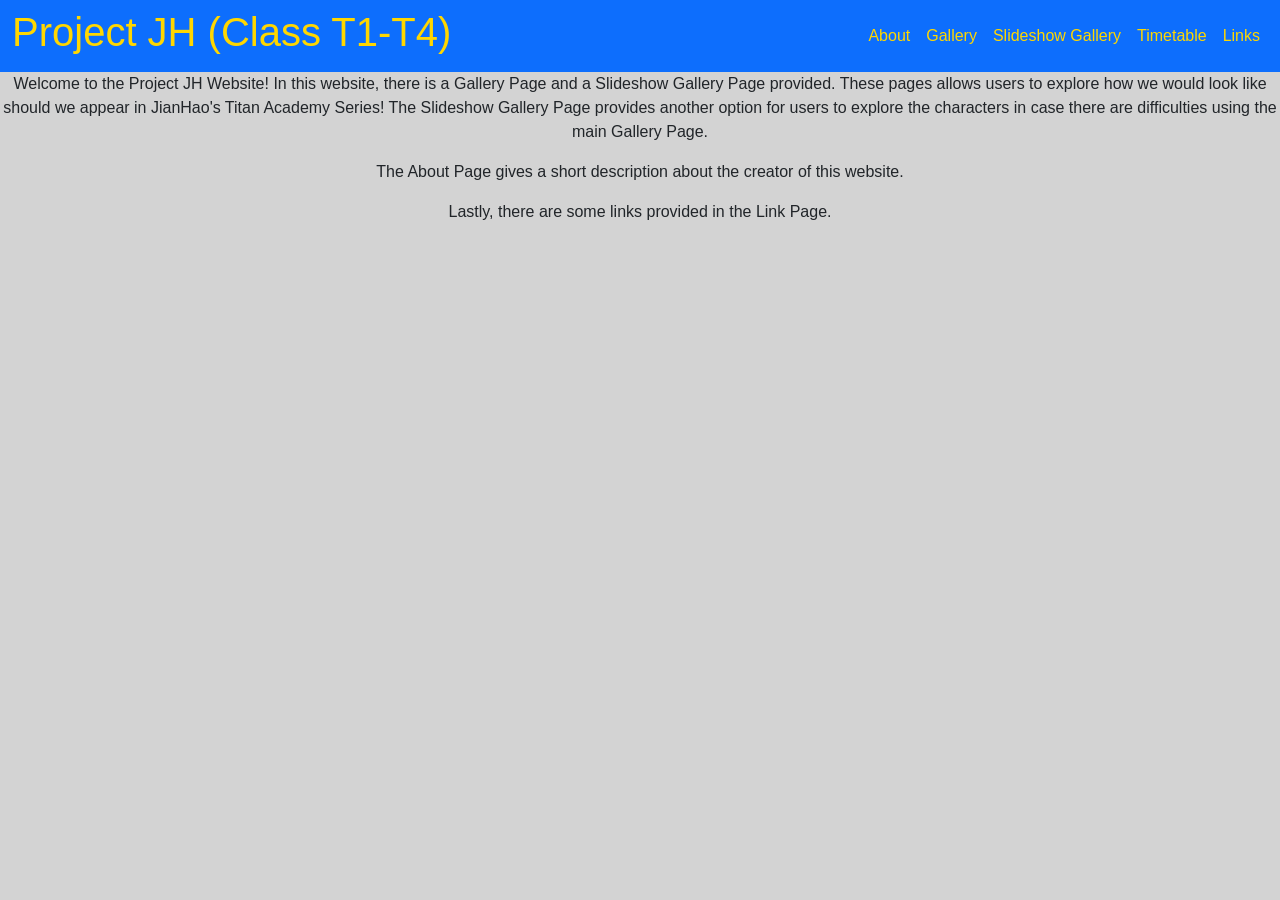
<file: index.html>
<!doctype html>
<html lang="en">
	<meta charset="UTF-8">
    <meta name="viewport" 
          content="width=device-width, initial-scale=1.0">
<head>
<meta charset="utf-8">
<title>HomePage - Project JH</title>
<script src="
         https://cdn.jsdelivr.net/npm/bootstrap@5.3.6/dist/js/bootstrap.bundle.min.js
         "></script>
        <link href="
         https://cdn.jsdelivr.net/npm/bootstrap@5.3.6/dist/css/bootstrap.min.css
         " rel="stylesheet">

        <!--CSS-->
        <link rel="stylesheet" type="text/css" href="https://KaydenTan08.github.io/Project-JH/external.css">

        <!--Java-->
		<script></script>
</head>

<style type="text/css">



#gold-text {
       color: #FFD700 !important;
	}
.gold-text {
       color: #FFD700 !important;
	}


body {
	background-color:lightgray;
	font-family: Arial, Helvetica, sans-serif;
}
li
{text-align: center;
font-family: Arial, Helvetica, sans-serif;}

p {text-align:center;}

</style>


</head>
<body>
	<nav class="navbar navbar-expand-lg navbar-light bg-primary">
        <div class="container-fluid">

          <h1><a class="nav-link" id="gold-text" href="https://KaydenTan08.github.io/Project-JH/index.html">Project JH (Class T1-T4)</a></h1>

          <button class="navbar-toggler" type="button" data-bs-toggle="collapse" data-bs-target="#navbarNav"
            aria-controls="navbarNav" aria-expanded="false" aria-label="Toggle navigation">
            <span class="navbar-toggler-icon"></span>
          </button>

          <!-- Navbar links -->
          <div class="collapse navbar-collapse" id="navbarNav">
            <ul class="navbar-nav ms-auto">
              <li class="nav-item">
                <a class="nav-link" id="gold-text" href="https://KaydenTan08.github.io/Project-JH/AboutPage.html">About</a>
              </li>
              <li class="nav-item">
                <a class="nav-link" id="gold-text" href="https://KaydenTan08.github.io/Project-JH/photoGallery.html">Gallery</a>
              </li>
			  <li class="nav-item">
				  <a class="nav-link" id="gold-text" href="https://KaydenTan08.github.io/Project-JH/slideshow.html">Slideshow Gallery</a>
			  </li>
			  <li class="nav-item">
				  <a class="nav-link" id="gold-text" href="https://KaydenTan08.github.io/Project-JH/timetable.html">Timetable</a>
			  </li>
			  <li class="nav-item">
                <a class="nav-link" id="gold-text" href="https://KaydenTan08.github.io/Project-JH/links.html">Links</a>
              </li>
            </ul>
          </div>
        </div>
      </nav>
  <p>Welcome to the Project JH Website! In this website, there is a Gallery Page and a Slideshow Gallery Page provided. These pages allows users to explore how we would look like should we appear in JianHao's Titan Academy Series!
  The Slideshow Gallery Page provides another option for users to explore the characters in case there are difficulties using the main Gallery Page.</p>
  <p>The About Page gives a short description about the creator of this website.</p>
  <p>Lastly, there are some links provided in the Link Page.</p>
</body>
</file>
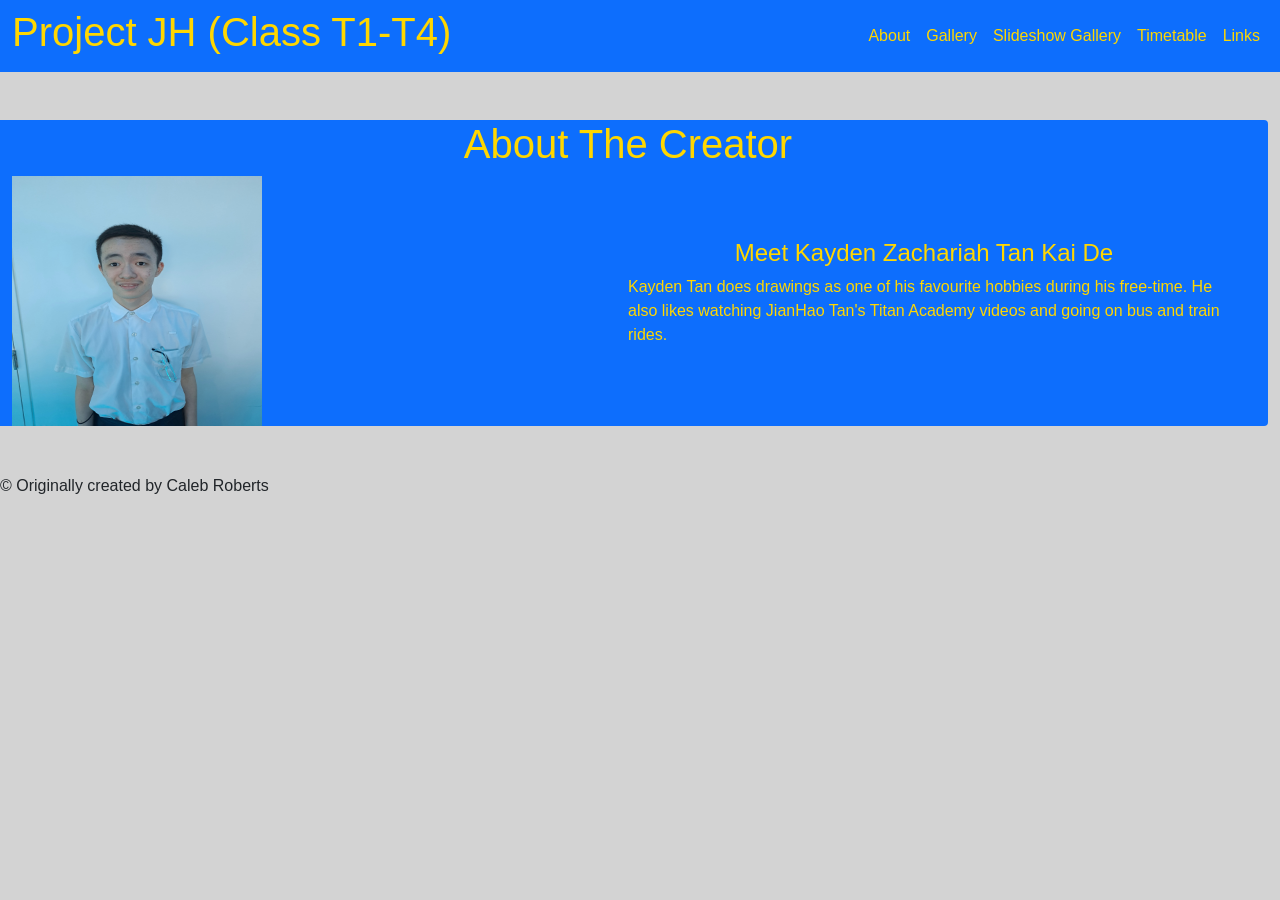
<file: AboutPage.html>
<!doctype html>
<html lang="en">
	<meta charset="UTF-8">
    <meta name="viewport" 
          content="width=device-width, initial-scale=1.0">
<head>
<meta charset="utf-8">
<title>About Page</title>
<script src="
         https://cdn.jsdelivr.net/npm/bootstrap@5.3.6/dist/js/bootstrap.bundle.min.js
         "></script>
        <link href="
         https://cdn.jsdelivr.net/npm/bootstrap@5.3.6/dist/css/bootstrap.min.css
         " rel="stylesheet">

        <!--CSS-->
        <link rel="stylesheet" type="text/css" href="https://KaydenTan08.github.io/Project-JH/external.css">

        <!--Java-->
		<script></script>
</head>
<style>
	#gold-text {
       color: #FFD700 !important;
	}
	.gold-text {
       color: #FFD700 !important;
	}
</style>
<body>
	<nav class="navbar navbar-expand-lg navbar-light bg-primary">
        <div class="container-fluid">

          <h1><a class="nav-link" id="gold-text" href="https://KaydenTan08.github.io/Project-JH/index.html">Project JH (Class T1-T4)</a></h1>

          <button class="navbar-toggler" type="button" data-bs-toggle="collapse" data-bs-target="#navbarNav"
            aria-controls="navbarNav" aria-expanded="false" aria-label="Toggle navigation">
            <span class="navbar-toggler-icon"></span>
          </button>

          <!-- Navbar links -->
          <div class="collapse navbar-collapse" id="navbarNav">
            <ul class="navbar-nav ms-auto">
              <li class="nav-item">
                <a class="nav-link" id="gold-text" href="https://KaydenTan08.github.io/Project-JH/AboutPage.html">About</a>
              </li>
              <li class="nav-item">
                <a class="nav-link" id="gold-text" href="https://KaydenTan08.github.io/Project-JH/photoGallery.html">Gallery</a>
              </li>
			  <li class="nav-item">
				  <a class="nav-link" id="gold-text" href="https://KaydenTan08.github.io/Project-JH/slideshow.html">Slideshow Gallery</a>
			  </li>
			  <li class="nav-item">
				  <a class="nav-link" id="gold-text" href="https://KaydenTan08.github.io/Project-JH/timetable.html">Timetable</a>
			  </li>
			  <li class="nav-item">
                <a class="nav-link" id="gold-text" href="https://KaydenTan08.github.io/Project-JH/links.html">Links</a>
              </li>
            </ul>
          </div>
        </div>
      </nav>  
<div class="row align-items-center flex-column" style="width:100%;">
        <div class="rounded-1 mt-5 mb-5 align-items-center row bg-primary">
          <h1 id="title" class="gold-text">About The Creator</h1>
          <div class="row align-items-center">
            <div class="col-md-6"><img width="250px" height="250px" src="20250114_135950(1) (1).jpg" class="profile"></div>
            <div class="col-md-6"><h4 id="center" class="gold-text">Meet Kayden Zachariah Tan Kai De</h4><p class="gold-text">Kayden Tan does drawings as one of his favourite hobbies during his free-time.
                He also likes watching JianHao Tan's Titan Academy videos and going on bus and train rides.
            </p></div>
          </div>


        </div>
      </div>
<p>&copy; Originally created by Caleb Roberts</p>
</body>
</html>
</file>
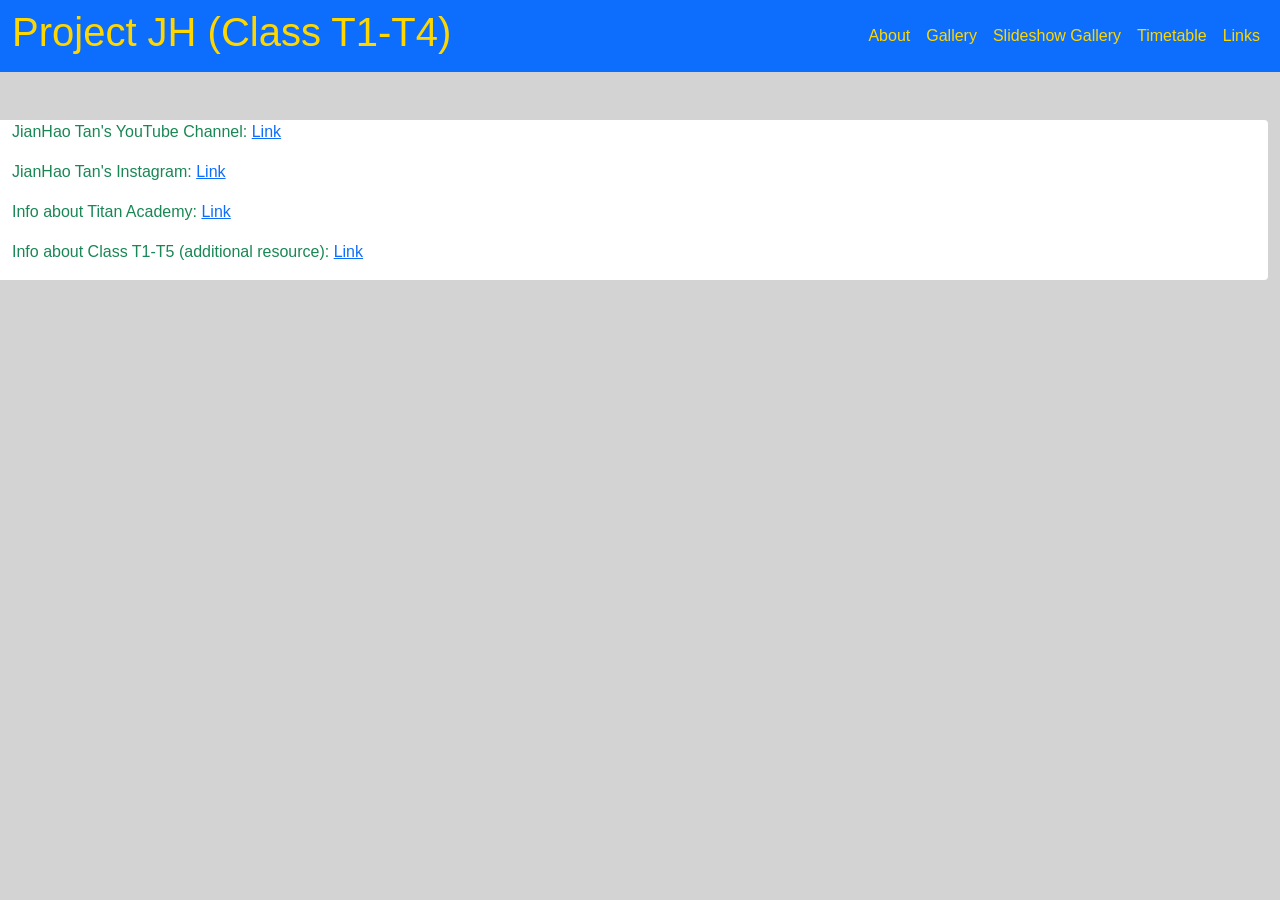
<file: links.html>
<!doctype html>
<html lang="en">
	<meta charset="UTF-8">
    <meta name="viewport" 
          content="width=device-width, initial-scale=1.0">
<head>
<meta charset="utf-8">
<title>Links</title>
<script src="
         https://cdn.jsdelivr.net/npm/bootstrap@5.3.6/dist/js/bootstrap.bundle.min.js
         "></script>
        <link href="
         https://cdn.jsdelivr.net/npm/bootstrap@5.3.6/dist/css/bootstrap.min.css
         " rel="stylesheet">

        <!--CSS-->
        <link rel="stylesheet" type="text/css" href="https://KaydenTan08.github.io/Project-JH/external.css">

        <!--Java-->
		<script></script>
</head>
<style>
#gold-text {
       color: #FFD700 !important;
	}
.gold-text {
       color: #FFD700 !important;
	}

</style>
<body>
	<nav class="navbar navbar-expand-lg navbar-light bg-primary">
        <div class="container-fluid">

          <h1><a class="nav-link" id="gold-text" href="https://KaydenTan08.github.io/Project-JH/index.html">Project JH (Class T1-T4)</a></h1>

          <button class="navbar-toggler" type="button" data-bs-toggle="collapse" data-bs-target="#navbarNav"
            aria-controls="navbarNav" aria-expanded="false" aria-label="Toggle navigation">
            <span class="navbar-toggler-icon"></span>
          </button>

          <!-- Navbar links -->
          <div class="collapse navbar-collapse" id="navbarNav">
            <ul class="navbar-nav ms-auto">
              <li class="nav-item">
                <a class="nav-link" id="gold-text" href="https://KaydenTan08.github.io/Project-JH/AboutPage.html">About</a>
              </li>
              <li class="nav-item">
                <a class="nav-link" id="gold-text" href="https://KaydenTan08.github.io/Project-JH/photoGallery.html">Gallery</a>
              </li>
			  <li class="nav-item">
				  <a class="nav-link" id="gold-text" href="https://KaydenTan08.github.io/Project-JH/slideshow.html">Slideshow Gallery</a>
			  </li>
			  <li class="nav-item">
				  <a class="nav-link" id="gold-text" href="https://KaydenTan08.github.io/Project-JH/timetable.html">Timetable</a>
			  </li>
              <li class="nav-item">
                <a class="nav-link" id="gold-text" href="https://KaydenTan08.github.io/Project-JH/links.html">Links</a>
              </li>
            </ul>
          </div>
        </div>
      </nav>
<div class="row align-items-center flex-column" style="width:100%;">
        <div class="rounded-1 mt-5 mb-5 align-items-center row bg-white">
         <p class="text-success">JianHao Tan's YouTube Channel: <a href="https://www.youtube.com/@jianhao">Link</a></p>
         <p class="text-success">JianHao Tan's Instagram: <a href="https://www.instagram.com/thejianhaotan/">Link</a></p>
		 <p class="text-success">Info about Titan Academy: <a href="https://titanacademy.fandom.com/wiki/Titan_Academy">Link</a></p>
         <p class="text-success">Info about Class T1-T5 (additional resource): <a href="https://titanacademy.fandom.com/wiki/Class_T1-T5">Link</a></p>
		</div>


        </div>
      </div>
</body>
</html>
</file>
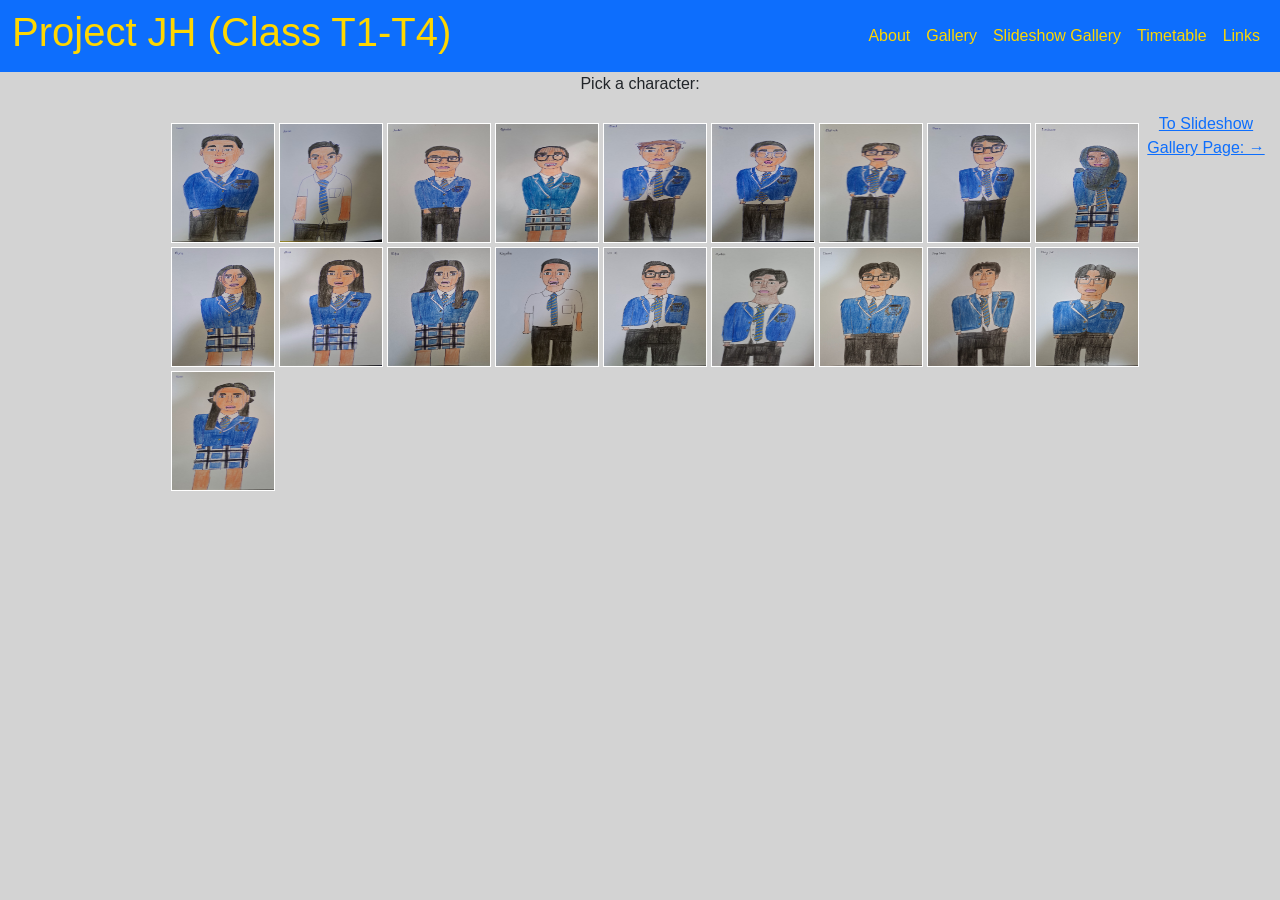
<file: photoGallery.html>
<!doctype html>
<html lang="en">
	<meta charset="UTF-8">
    <meta name="viewport" 
          content="width=device-width, initial-scale=1.0">
<head>
<meta charset="utf-8">
<title>Project JH Image Gallery</title>
<script src="
         https://cdn.jsdelivr.net/npm/bootstrap@5.3.6/dist/js/bootstrap.bundle.min.js
         "></script>
        <link href="
         https://cdn.jsdelivr.net/npm/bootstrap@5.3.6/dist/css/bootstrap.min.css
         " rel="stylesheet">

        <!--CSS-->
        <link rel="stylesheet" type="text/css" href="https://KaydenTan08.github.io/Project-JH/external.css">

        <!--Java-->
		<script></script>
</head>

<style type="text/css">


#imageDiv img {
	width:100%;
	height:100%;
	max-width:100%;
	border:1px solid white;
	margin:9px;
}

#imageDiv {
	width:80%;
	height:70%;
	max-width:100%;
	background-color:orange;
	margin:auto;
}
.modal {
  display: none;
  position: fixed;
  z-index: 1000;
  left: 0;
  top: 0;
  width: 100%;
  height: 100%;
  background-color: rgba(0, 0, 0, 0.8);
  align-items: center;
  justify-content: center;
  transition: opacity 0.5s ease;
}

.modal-content {
  position: relative;
  width: 300px;
  height: auto;
  max-width: 300px;
  max-height: 750px;
  border-radius: 5px;
  overflow: hidden;
  animation: zoomIn 0.5s;
}

#imageDiv li {
	display:inline-block;
	width:104px;
	height:120px;
	float:left;
	margin:2px;
}

#imageDiv img:hover {
	border:5px solid red;
	-webkit-transform:rotate(15deg);
}

#selectedImage {
	width:50%;
	height:50%;
	max-width:100%;
	display:block;
	margin:auto;
}
p{
	text-align:center; }
.closebtn {
  position: absolute;
  top: 0px;
  right: 15px;
  color: #FFD700;
  font-size: 35px;
  font-weight: bold;
  cursor: pointer;
  transition: transform 0.3s;
}
.caption {
  position: absolute;
  bottom: 5px;
  width: 100%;
  text-align: center;
  color: #ffffff;
  font-size: 24px;
}
#gold-text {
       color: #FFD700 !important;
	}
.gold-text {
       color: #FFD700 !important;
	}

body {
	font-family: Arial, Helvetica, sans-serif;
}
li
{text-align: center;
font-family: Arial, Helvetica, sans-serif;}

</style>


</script>
</head>
<body>
	<nav class="navbar navbar-expand-lg navbar-light bg-primary">
        <div class="container-fluid">

          <h1><a class="nav-link" id="gold-text" href="https://KaydenTan08.github.io/Project-JH/index.html">Project JH (Class T1-T4)</a></h1>

          <button class="navbar-toggler" type="button" data-bs-toggle="collapse" data-bs-target="#navbarNav"
            aria-controls="navbarNav" aria-expanded="false" aria-label="Toggle navigation">
            <span class="navbar-toggler-icon"></span>
          </button>

          <!-- Navbar links -->
          <div class="collapse navbar-collapse" id="navbarNav">
            <ul class="navbar-nav ms-auto">
              <li class="nav-item">
                <a class="nav-link" id="gold-text" href="https://KaydenTan08.github.io/Project-JH/AboutPage.html">About</a>
              </li>
              <li class="nav-item">
                <a class="nav-link" id="gold-text" href="https://KaydenTan08.github.io/Project-JH/photoGallery.html">Gallery</a>
              </li>
			  <li class="nav-item">
				  <a class="nav-link" id="gold-text" href="https://KaydenTan08.github.io/Project-JH/slideshow.html">Slideshow Gallery</a>
			  </li>
			  <li class="nav-item">
				  <a class="nav-link" id="gold-text" href="https://KaydenTan08.github.io/Project-JH/timetable.html">Timetable</a>
			  </li>
			  <li class="nav-item">
                <a class="nav-link" id="gold-text" href="https://KaydenTan08.github.io/Project-JH/links.html">Links</a>
              </li>
            </ul>
          </div>
        </div>
      </nav>
<p>Pick a character:</p>
<div id="imageDiv">
<ul>
<li><img src="20260817_115304(1).jpg" onclick="openModal('modal1', 'Louis')";/></li>
<li><img src="20260817_140642(1).jpg" onclick="openModal('modal2', 'Aaron');"/></li>
<li><img src="20260818_161251(1).jpg" onclick="openModal('modal3', 'Jaden');"/></li>
<li><img src="20260818_165520(1).jpg" onclick="openModal('modal4', 'Ophelia');"/></li>
<li><img src="WhatsApp Image 2026-08-20 at 10.50.55 AM.jpeg" onclick="openModal('modal5', 'Gad');"/></li>
<li><img src="WhatsApp Image 2026-08-22 at 10.57.10 AM.jpeg" onclick="openModal('modal6', 'Sheng Kai');"/></li>
<li><img src="WhatsApp Image 2026-08-22 at 2.15.28 PM.jpeg" onclick="openModal('modal7', 'Eldrick');"/></li>
<li><img src="20260823_113312(1).jpg" onclick="openModal('modal8', 'Evans');"/></li>
<li><img src="20260823_141621(1).jpg" onclick="openModal('modal9', 'Lashira');"/></li>
<li><img src="20260824_111951(1).jpg" onclick="openModal('modal10', 'Rora');"/></li>
<li><img src="WhatsApp Image 2026-08-25 at 1.27.41 PM.jpeg" onclick="openModal('modal11', 'Asa');"/></li>
<li><img src="WhatsApp Image 2026-08-25 at 3.15.08 PM.jpeg" onclick="openModal('modal12', 'Rita');"/></li>
<li><img src="20260828_112118(1).jpg" onclick="openModal('modal13', 'Kayden');"/></li>
<li><img src="WhatsApp Image 2026-08-29 at 2.25.40 PM.jpeg" onclick="openModal('modal14', 'VIII JR');"/></li>
<li><img src="WhatsApp Image 2026-08-30 at 8.34.34 PM.jpeg" onclick="openModal('modal15', 'Ayden');"/></li>
<li><img src="WhatsApp Image 2026-08-31 at 2.08.27 PM.jpeg" onclick="openModal('modal16', 'Daniel');"/></li>
<li><img src="WhatsApp Image 2026-09-01 at 4.18.19 PM.jpeg" onclick="openModal('modal17', 'Jing Shen');"/></li>
<li><img src="WhatsApp Image 2026-09-03 at 2.27.12 PM.jpeg" onclick="openModal('modal18', 'Ming Jie');"/></li>
<li><img src="20260827_115020(1).jpg" onclick="openModal('modal19', 'Yeon');"/></li>
</ul>
</div>
    <div id="modal1" class="modal">
      <span class="closebtn" onclick="closeModal('modal1')">&times;</span>
	    <img src="20260817_115304(1).jpg" class="modal-content">
	    <div class="caption"></div>
    </div>
  <div id="modal2" class="modal">
    <span class="closebtn" onclick="closeModal('modal2')">&times;</span>
	  <img src="20260817_140642(1).jpg" class="modal-content">
	  <div class="caption"></div>
  </div>
  <div id="modal3" class="modal">
    <span class="closebtn" onclick="closeModal('modal3')">&times;</span>
	  <img src="20260818_161251(1).jpg" class="modal-content">
	  <div class="caption"></div>
  </div>
  <div id="modal4" class="modal">
    <span class="closebtn" onclick="closeModal('modal4')">&times;</span>
	  <img src="20260818_165520(1).jpg" class="modal-content">
	  <div class="caption"></div>
  </div>
  <div id="modal5" class="modal">
    <span class="closebtn" onclick="closeModal('modal5')">&times;</span>
	  <img src="WhatsApp Image 2026-08-20 at 10.50.55 AM.jpeg" class="modal-content">
	  <div class="caption"></div>
  </div>
  <div id="modal6" class="modal">
    <span class="closebtn" onclick="closeModal('modal6')">&times;</span>
	  <img src="WhatsApp Image 2026-08-22 at 10.57.10 AM.jpeg" class="modal-content">
	  <div class="caption"></div>
  </div>
  <div id="modal7" class="modal">
    <span class="closebtn" onclick="closeModal('modal7')">&times;</span>
	  <img src="WhatsApp Image 2026-08-22 at 2.15.28 PM.jpeg" class="modal-content">
	  <div class="caption"></div>
  </div>
  <div id="modal8" class="modal">
    <span class="closebtn" onclick="closeModal('modal8')">&times;</span>
	  <img src="20260823_113312(1).jpg" class="modal-content">
	  <div class="caption"></div>
  </div>
  <div id="modal9" class="modal">
    <span class="closebtn" onclick="closeModal('modal9')">&times;</span>
	  <img src="20260823_141621(1).jpg" class="modal-content">
	  <div class="caption"></div>
  </div>
  <div id="modal10" class="modal">
    <span class="closebtn" onclick="closeModal('modal10')">&times;</span>
	  <img src="20260824_111951(1).jpg" class="modal-content">
	  <div class="caption"></div>
  </div>
  <div id="modal11" class="modal">
    <span class="closebtn" onclick="closeModal('modal11')">&times;</span>
	  <img src="WhatsApp Image 2026-08-25 at 1.27.41 PM.jpeg" class="modal-content">
	  <div class="caption"></div>
  </div>
  <div id="modal12" class="modal">
    <span class="closebtn" onclick="closeModal('modal12')">&times;</span>
	  <img src="WhatsApp Image 2026-08-25 at 3.15.08 PM.jpeg" class="modal-content">
	  <div class="caption"></div>
  </div>
  <div id="modal13" class="modal">
    <span class="closebtn" onclick="closeModal('modal13')">&times;</span>
	  <img src="20260828_112118(1).jpg" class="modal-content">
	  <div class="caption"></div>
  </div>
  <div id="modal14" class="modal">
    <span class="closebtn" onclick="closeModal('modal14')">&times;</span>
	  <img src="WhatsApp Image 2026-08-29 at 2.25.40 PM.jpeg" class="modal-content">
	  <div class="caption"></div>
  </div>
  <div id="modal15" class="modal">
    <span class="closebtn" onclick="closeModal('modal15')">&times;</span>
	  <img src="WhatsApp Image 2026-08-30 at 8.34.34 PM.jpeg" class="modal-content">
	  <div class="caption"></div>
  </div>
  <div id="modal16" class="modal">
    <span class="closebtn" onclick="closeModal('modal16')">&times;</span>
	  <img src="WhatsApp Image 2026-08-31 at 2.08.27 PM.jpeg" class="modal-content">
	  <div class="caption"></div>
  </div>
  <div id="modal17" class="modal">
    <span class="closebtn" onclick="closeModal('modal17')">&times;</span>
	  <img src="WhatsApp Image 2026-09-01 at 4.18.19 PM.jpeg" class="modal-content">
	  <div class="caption"></div>
  </div>
  <div id="modal18" class="modal">
    <span class="closebtn" onclick="closeModal('modal18')">&times;</span>
	  <img src="WhatsApp Image 2026-09-03 at 2.27.12 PM.jpeg" class="modal-content">
	  <div class="caption"></div>
  </div>
  <div id="modal19" class="modal">
    <span class="closebtn" onclick="closeModal('modal19')">&times;</span>
	  <img src="20260827_115020(1).jpg" class="modal-content">
	  <div class="caption"></div>
  </div>
<script>

function openModal(modalId, caption) {
  let modal = document.getElementById(modalId);
  modal.style.display = "flex";
  modal.classList.add("show");
  let message = modal.querySelector(".caption");
  message.innerText = caption;
}
function closeModal(modalId) {
  let modal = document.getElementById(modalId);
  modal.classList.remove("show");
  setTimeout(function () {
    modal.style.display = "none";
    modal.querySelector(".caption").innerText = "";
  }, 300);
}
</script>
<p><a href="https://KaydenTan08.github.io/Project-JH/slideshow.html">To Slideshow Gallery Page: &#8594;</a></p>
</body>
</html>
</file>
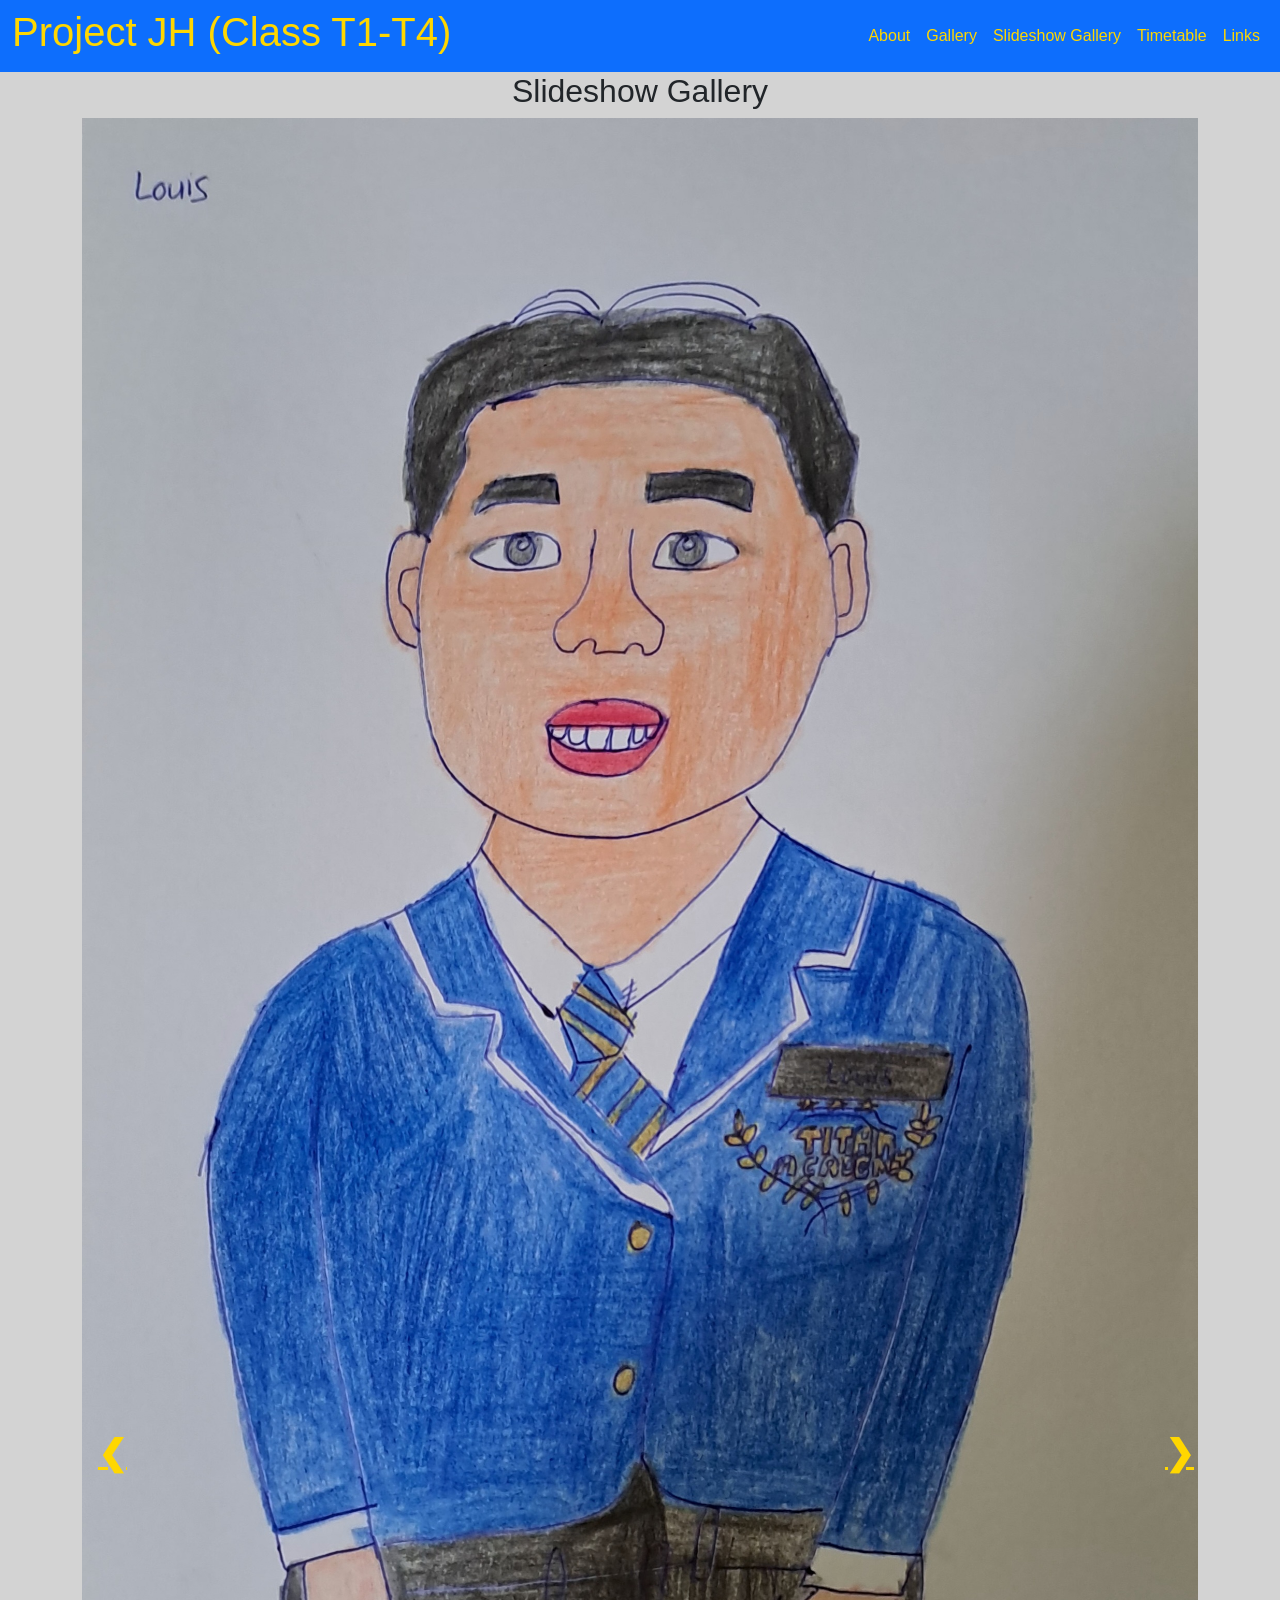
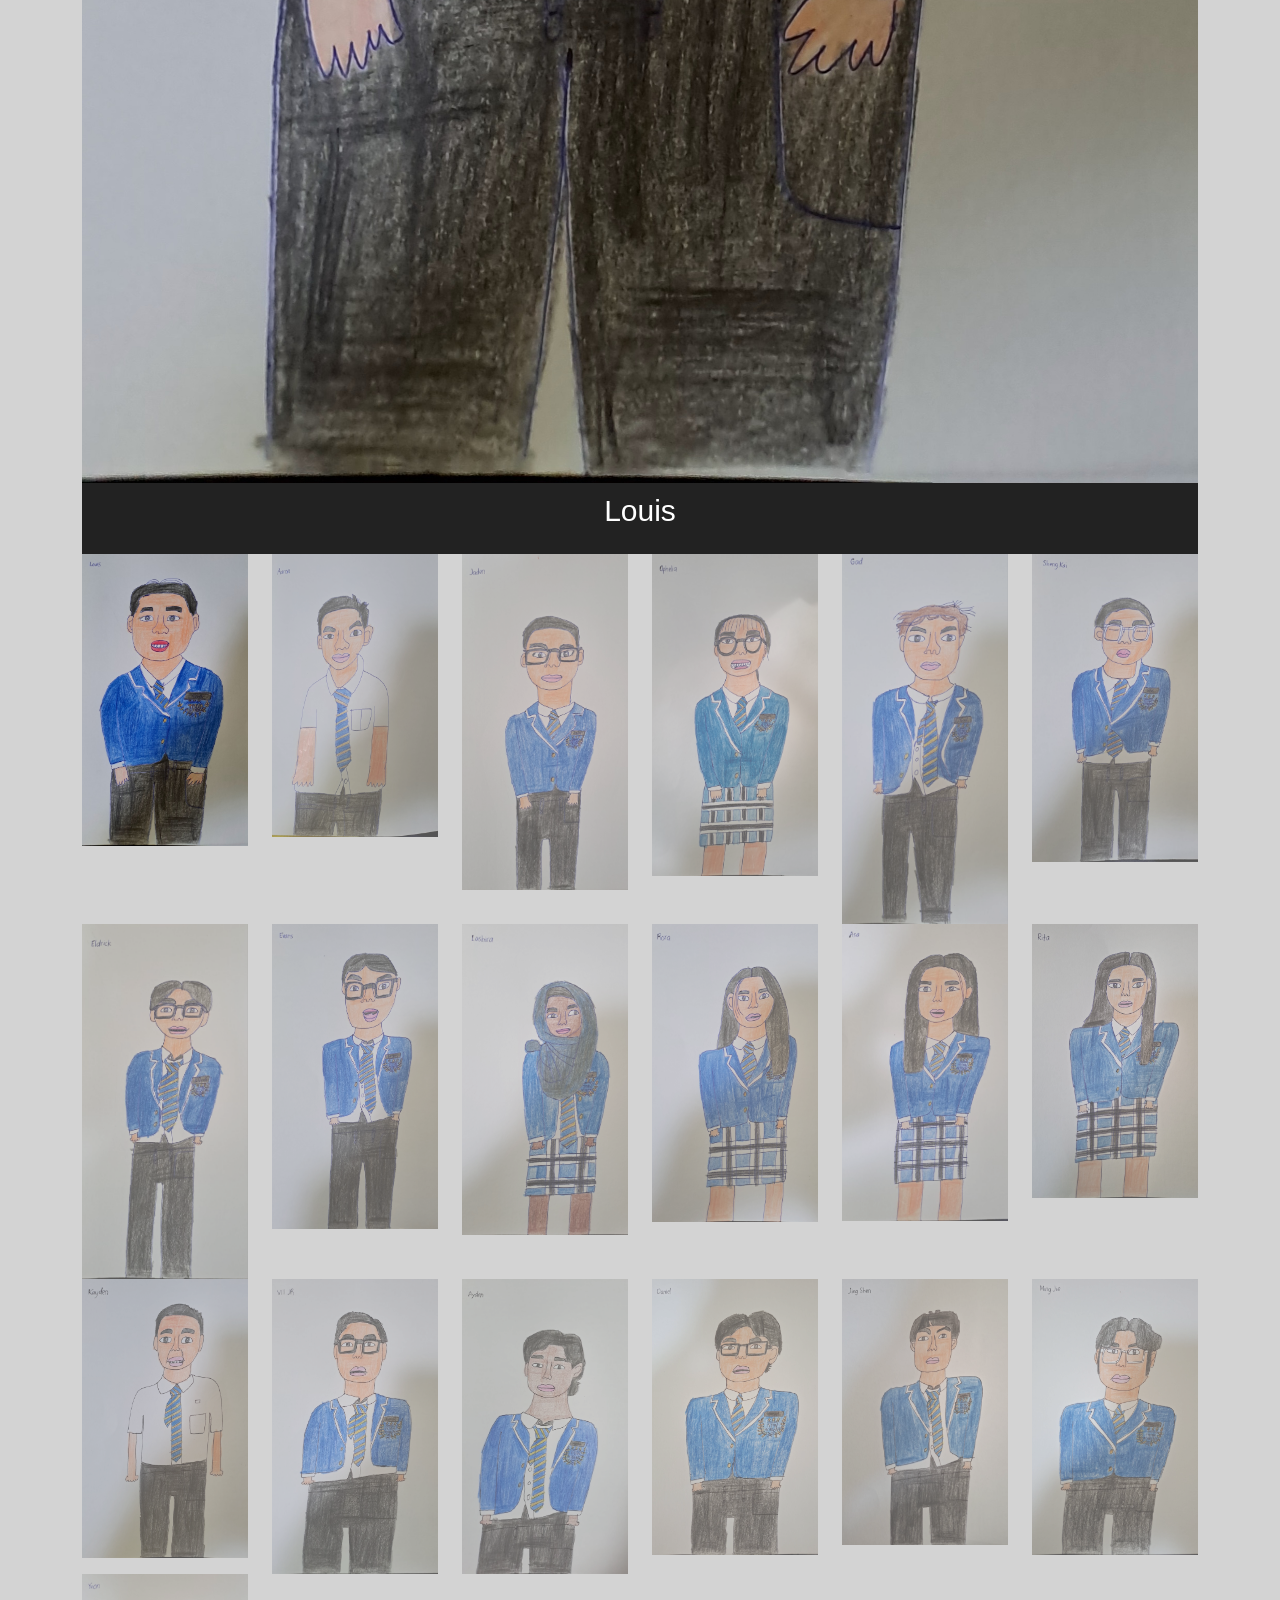
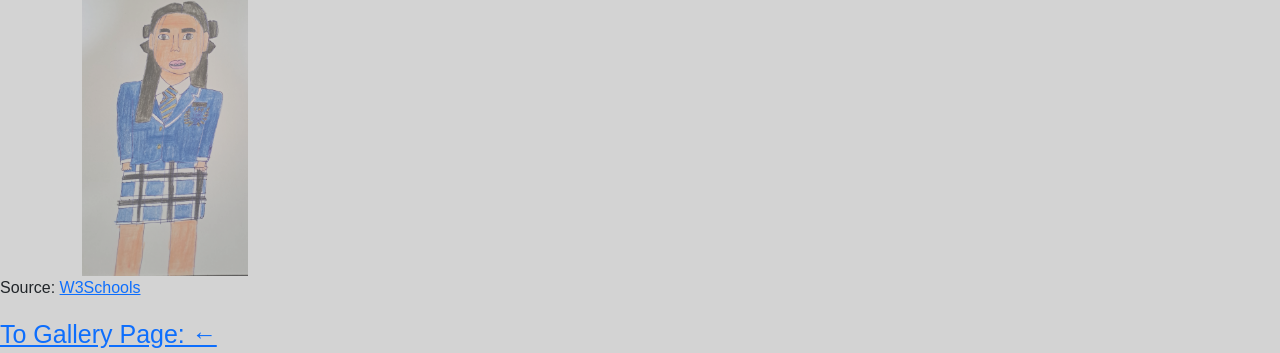
<file: slideshow.html>
<!doctype html>
<html lang="en">
	<meta charset="UTF-8">
    <meta name="viewport" 
          content="width=device-width, initial-scale=1.0">
<head>
<meta charset="utf-8">
<title>Project JH Slideshow Gallery</title>
<script src="
         https://cdn.jsdelivr.net/npm/bootstrap@5.3.6/dist/js/bootstrap.bundle.min.js
         "></script>
        <link href="
         https://cdn.jsdelivr.net/npm/bootstrap@5.3.6/dist/css/bootstrap.min.css
         " rel="stylesheet">

        <!--CSS-->
        <link rel="stylesheet" type="text/css" href="https://KaydenTan08.github.io/Project-JH/external.css">

        <!--Java-->
		<script></script>
</head>
<style type="text/css">
<!DOCTYPE html>
<html>
<meta name="viewport" content="width=device-width, initial-scale=1">
<style>
body {
  font-family: Arial;
  margin: 0;
}

* {
  box-sizing: border-box;
}

img {
  vertical-align: middle;
}

/* Position the image container (needed to position the left and right arrows) */
.container {
  position: relative;
}

/* Hide the images by default */
.mySlides {
  display: none;
}

/* Add a pointer when hovering over the thumbnail images */
.cursor {
  cursor: pointer;
}

/* Next & previous buttons */
.prev,
.next {
  cursor: pointer;
  position: absolute;
  top: 40%;
  width: auto;
  padding: 16px;
  margin-top: -50px;
  color: #FFD700;
  font-weight: bold;
  font-size: 35px;
  border-radius: 0 3px 3px 0;
  user-select: none;
  -webkit-user-select: none;
}

/* Position the "next button" to the right */
.next {
  right: 0;
  border-radius: 3px 0 0 3px;
}

#gold-text {
       color: #FFD700 !important;
	}
.gold-text {
       color: #FFD700 !important;
	}


/* Number text (1/3 etc) */
.numbertext {
  color: #f2f2f2;
  font-size: 12px;
  padding: 8px 12px;
  position: absolute;
  top: 0;
}

/* Container for image text */
.caption-container {
  text-align: center;
  background-color: #222;
  padding: 5px 20px;
  color: white;
  font-size: 30px;
}

.row:after {
  content: "";
  display: table;
  clear: both;
}

/* Six columns side by side */
.column {
  float: left;
  width: 16.66%;
}

/* Add a transparency effect for thumnbail images */
.demo {
  opacity: 0.6;
}

.active,
.demo:hover {
  opacity: 1;
}
span {
	font-size: 25px;
}
</style>
<body>
<nav class="navbar navbar-expand-lg navbar-light bg-primary">
        <div class="container-fluid">

          <h1><a class="nav-link" id="gold-text" href="https://KaydenTan08.github.io/Project-JH/index.html">Project JH (Class T1-T4)</a></h1>

          <button class="navbar-toggler" type="button" data-bs-toggle="collapse" data-bs-target="#navbarNav"
            aria-controls="navbarNav" aria-expanded="false" aria-label="Toggle navigation">
            <span class="navbar-toggler-icon"></span>
          </button>

          <!-- Navbar links -->
          <div class="collapse navbar-collapse" id="navbarNav">
            <ul class="navbar-nav ms-auto">
              <li class="nav-item">
                <a class="nav-link" id="gold-text" href="https://KaydenTan08.github.io/Project-JH/AboutPage.html">About</a>
              </li>
              <li class="nav-item">
                <a class="nav-link" id="gold-text" href="https://KaydenTan08.github.io/Project-JH/photoGallery.html">Gallery</a>
              </li>
			  <li class="nav-item">
				  <a class="nav-link" id="gold-text" href="https://KaydenTan08.github.io/Project-JH/slideshow.html">Slideshow Gallery</a>
			  </li>
			  <li class="nav-item">
				  <a class="nav-link" id="gold-text" href="https://KaydenTan08.github.io/Project-JH/timetable.html">Timetable</a>
			  </li>
			  <li class="nav-item">
                <a class="nav-link" id="gold-text" href="https://KaydenTan08.github.io/Project-JH/links.html">Links</a>
              </li>
            </ul>
          </div>
        </div>
      </nav>
<h2 style="text-align:center">Slideshow Gallery</h2>

<div class="container">
  <div class="mySlides">
    <img src="20260817_115304(1).jpg" style="width:100%">
  </div>

  <div class="mySlides">
    <img src="20260817_140642(1).jpg" style="width:100%">
  </div>

  <div class="mySlides">
    <img src="20260818_161251(1).jpg" style="width:100%">
  </div>
    
  <div class="mySlides">
    <img src="20260818_165520(1).jpg" style="width:100%">
  </div>

  <div class="mySlides">
    <img src="WhatsApp Image 2026-08-20 at 10.50.55 AM.jpeg" style="width:100%">
  </div>
    
  <div class="mySlides">
    <img src="WhatsApp Image 2026-08-22 at 10.57.10 AM.jpeg" style="width:100%">
  </div>

  <div class="mySlides">
	  <img src="WhatsApp Image 2026-08-22 at 2.15.28 PM.jpeg" style="width:100%">
  </div>

  <div class="mySlides">
	  <img src="20260823_113312(1).jpg" style="width:100%">
  </div>

  <div class="mySlides">
	  <img src="20260823_141621(1).jpg" style="width:100%">
  </div>

  <div class="mySlides">
	  <img src="20260824_111951(1).jpg" style="width:100%">
  </div>

  <div class="mySlides">
	  <img src="WhatsApp Image 2026-08-25 at 1.27.41 PM.jpeg" style="width:100%">
  </div>

  <div class="mySlides">
	  <img src="WhatsApp Image 2026-08-25 at 3.15.08 PM.jpeg" style="width:100%">
  </div>

  <div class="mySlides">
	  <img src="20260828_112118(1).jpg" style="width:100%">
  </div>

  <div class="mySlides">
	  <img src="WhatsApp Image 2026-08-29 at 2.25.40 PM.jpeg" style="width:100%">
  </div>

  <div class="mySlides">
	  <img src="WhatsApp Image 2026-08-30 at 8.34.34 PM.jpeg" style="width:100%">
  </div>

  <div class="mySlides">
	  <img src="WhatsApp Image 2026-08-31 at 2.08.27 PM.jpeg" style="width:100%">
  </div>

  <div class="mySlides">
	  <img src="WhatsApp Image 2026-09-01 at 4.18.19 PM.jpeg" style="width:100%">
  </div>

  <div class="mySlides">
	  <img src="WhatsApp Image 2026-09-03 at 2.27.12 PM.jpeg" style="width:100%">
  </div>

  <div class="mySlides">
	  <img src="20260827_115020(1).jpg" style="width:100%">
  </div>
  <a class="prev" onclick="plusSlides(-1)">❮</a>
  <a class="next" onclick="plusSlides(1)">❯</a>

  <div class="caption-container">
    <p id="caption"></p>
  </div>

  <div class="row">
    <div class="column">
      <img class="demo cursor" src="20260817_115304(1).jpg" style="width:100%" onclick="currentSlide(1)" alt="Louis">
    </div>
    <div class="column">
      <img class="demo cursor" src="20260817_140642(1).jpg" style="width:100%" onclick="currentSlide(2)" alt="Aaron">
    </div>
    <div class="column">
      <img class="demo cursor" src="20260818_161251(1).jpg" style="width:100%" onclick="currentSlide(3)" alt="Jaden">
    </div>
    <div class="column">
      <img class="demo cursor" src="20260818_165520(1).jpg" style="width:100%" onclick="currentSlide(4)" alt="Ophelia">
    </div>
    <div class="column">
      <img class="demo cursor" src="WhatsApp Image 2026-08-20 at 10.50.55 AM.jpeg" style="width:100%" onclick="currentSlide(5)" alt="Gad">
    </div>    
    <div class="column">
      <img class="demo cursor" src="WhatsApp Image 2026-08-22 at 10.57.10 AM.jpeg" style="width:100%" onclick="currentSlide(6)" alt="Sheng Kai">
    </div>
	<div class="column">
      <img class="demo cursor" src="WhatsApp Image 2026-08-22 at 2.15.28 PM.jpeg" style="width:100%" onclick="currentSlide(7)" alt="Eldrick">
	</div>
	<div class="column">
      <img class="demo cursor" src="20260823_113312(1).jpg" style="width:100%" onclick="currentSlide(8)" alt="Evans">
    </div>
	<div class="column">
      <img class="demo cursor" src="20260823_141621(1).jpg" style="width:100%" onclick="currentSlide(9)" alt="Lashira">
    </div>
	<div class="column">
      <img class="demo cursor" src="20260824_111951(1).jpg" style="width:100%" onclick="currentSlide(10)" alt="Rora">
    </div>
	<div class="column">
      <img class="demo cursor" src="WhatsApp Image 2026-08-25 at 1.27.41 PM.jpeg" style="width:100%" onclick="currentSlide(11)" alt="Asa">
    </div>
	<div class="column">
      <img class="demo cursor" src="WhatsApp Image 2026-08-25 at 3.15.08 PM.jpeg" style="width:100%" onclick="currentSlide(12)" alt="Rita">
    </div>
	<div class="column">
      <img class="demo cursor" src="20260828_112118(1).jpg" style="width:100%" onclick="currentSlide(13)" alt="Kayden">
    </div>
	<div class="column">
      <img class="demo cursor" src="WhatsApp Image 2026-08-29 at 2.25.40 PM.jpeg" style="width:100%" onclick="currentSlide(14)" alt="VIII JR">
    </div>
	<div class="column">
      <img class="demo cursor" src="WhatsApp Image 2026-08-30 at 8.34.34 PM.jpeg" style="width:100%" onclick="currentSlide(15)" alt="Ayden">
    </div>
	<div class="column">
      <img class="demo cursor" src="WhatsApp Image 2026-08-31 at 2.08.27 PM.jpeg" style="width:100%" onclick="currentSlide(16)" alt="Daniel">
    </div>
	<div class="column">
      <img class="demo cursor" src="WhatsApp Image 2026-09-01 at 4.18.19 PM.jpeg" style="width:100%" onclick="currentSlide(17)" alt="Jing Shen">
    </div>
	<div class="column">
      <img class="demo cursor" src="WhatsApp Image 2026-09-03 at 2.27.12 PM.jpeg" style="width:100%" onclick="currentSlide(18)" alt="Ming Jie">
    </div>
	<div class="column">
      <img class="demo cursor" src="20260827_115020(1).jpg" style="width:100%" onclick="currentSlide(19)" alt="Yeon">
    </div>
  </div>
</div>

<script>
let slideIndex = 1;
showSlides(slideIndex);

function plusSlides(n) {
  showSlides(slideIndex += n);
}

function currentSlide(n) {
  showSlides(slideIndex = n);
}

function showSlides(n) {
  let i;
  let slides = document.getElementsByClassName("mySlides");
  let dots = document.getElementsByClassName("demo");
  let captionText = document.getElementById("caption");
  if (n > slides.length) {slideIndex = 1}
  if (n < 1) {slideIndex = slides.length}
  for (i = 0; i < slides.length; i++) {
    slides[i].style.display = "none";
  }
  for (i = 0; i < dots.length; i++) {
    dots[i].className = dots[i].className.replace(" active", "");
  }
  slides[slideIndex-1].style.display = "block";
  dots[slideIndex-1].className += " active";
  captionText.innerHTML = dots[slideIndex-1].alt;
}
</script>
<p>Source: <a href="https://www.w3schools.com/howto/howto_js_slideshow_gallery.asp">W3Schools</a></p>
<span><a href="https://KaydenTan08.github.io/Project-JH/photoGallery.html">To Gallery Page: &#8592;</a></span>
</body>
</html>
</file>
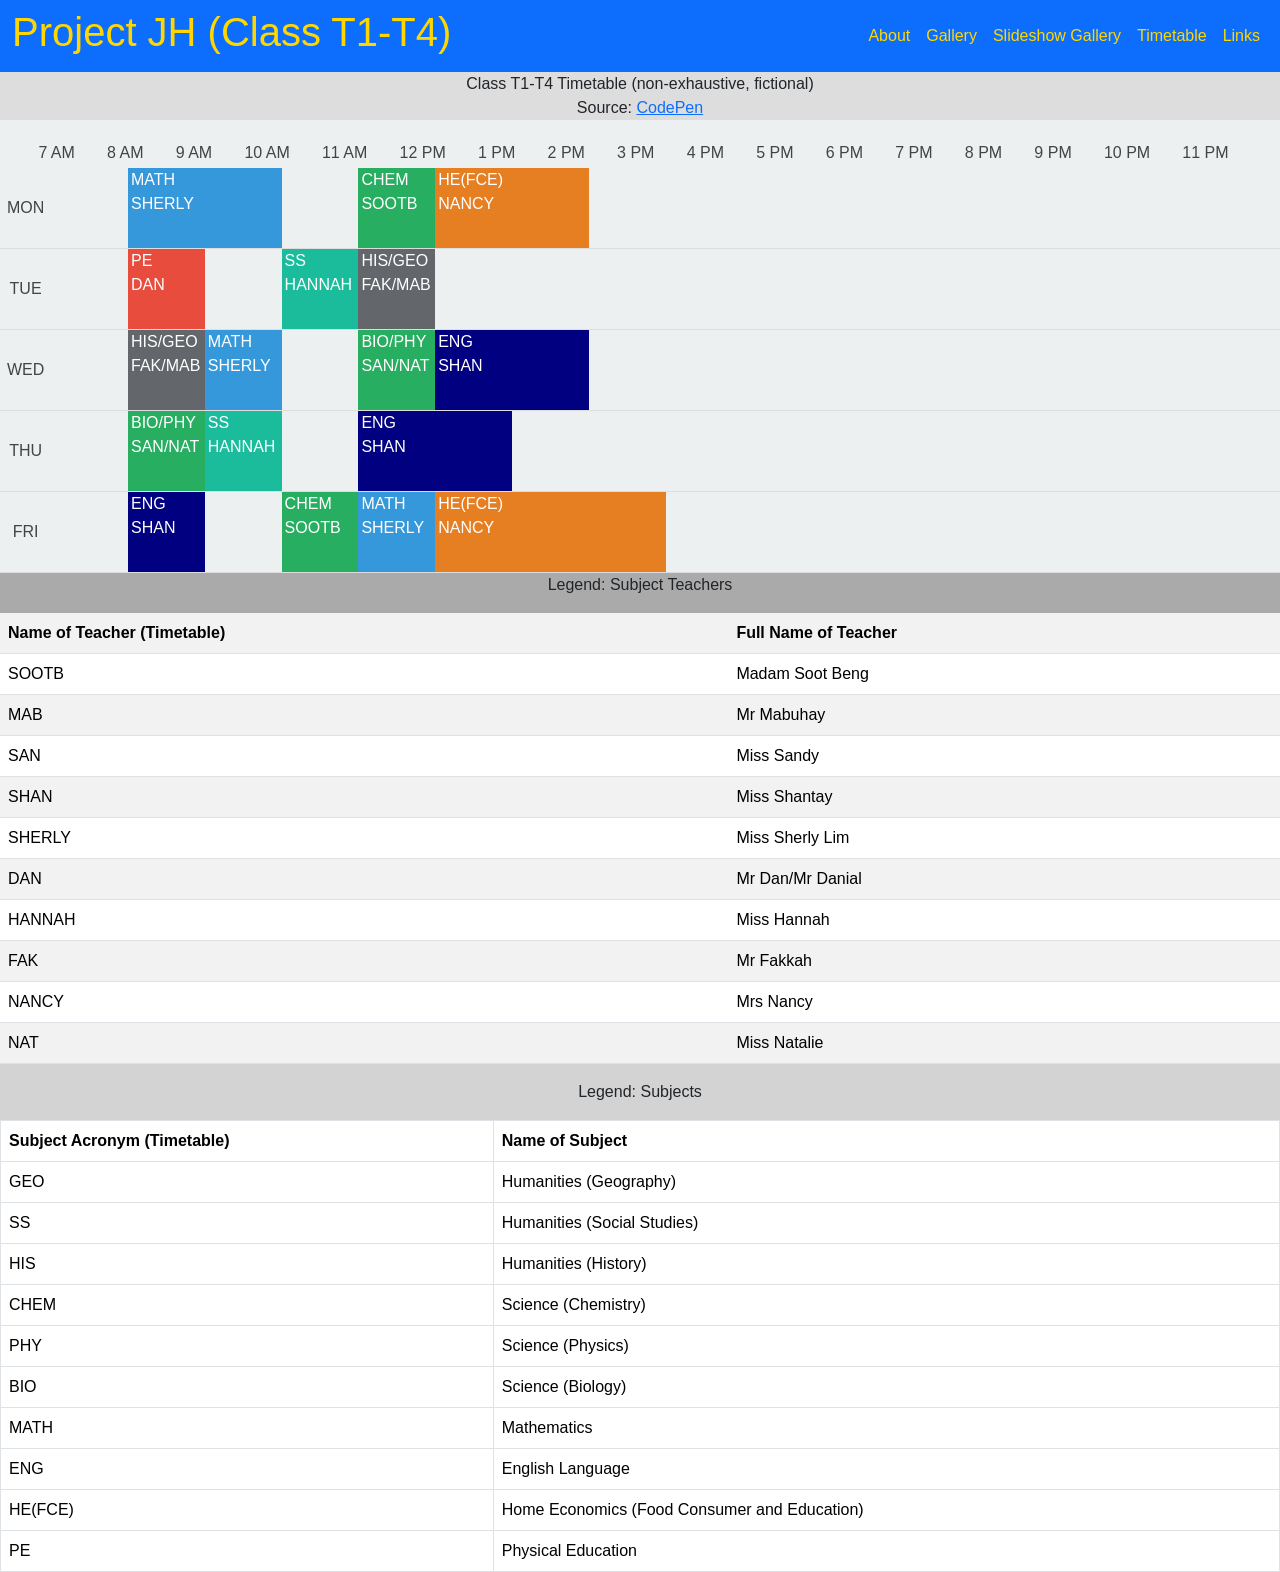
<file: timetable.html>
<!doctype html>
<html lang="en">
	<meta charset="UTF-8">
    <meta name="viewport" 
          content="width=device-width, initial-scale=1.0">
<head>
<meta charset="utf-8">
<title>Class T1-T4 Timetable</title>
<script src="
         https://cdn.jsdelivr.net/npm/bootstrap@5.3.6/dist/js/bootstrap.bundle.min.js
         "></script>
        <link href="
         https://cdn.jsdelivr.net/npm/bootstrap@5.3.6/dist/css/bootstrap.min.css
         " rel="stylesheet">

        <!--CSS-->
        <link rel="stylesheet" type="text/css" href="https://KaydenTan08.github.io/Project-JH/external.css">

        <!--Java-->
		<script></script>
</head>

<style type="text/css">

header {
     width: 100%;
	 height: 48px;
	 background-color: #ddd;
}

#gold-text {
       color: #FFD700 !important;
	}
.gold-text {
       color: #FFD700 !important;
	}

html,
body {
	background-color:lightgray;
	font-family: Arial, Helvetica, sans-serif;
	margin: 0;
	padding: 0;
	height: 100%
}
ol {
	list-style: none;
}
.tt {
	display: flex;
	background: #ecf0f1;
	color: #444;
}
.timings {
	margin: 1em 0 0 0;
	padding: 0 3px 0 0;
	width: 3em;
	height: 68em;
	display: flex;
	flex-direction: column;
	align-items: flex-end;
	justify-content: space-around;
}
.nowMarker {
	position: absolute;
	border-bottom: 2px solid #ff7f6e;
	z-index: 100;
	width: 100%;
	top: -2px;
	transition: top 2s ease-in-out;
}
.wk {
	margin: 0;
	display: -webkit-flex;
	display: flex;
	overflow-x: auto;
	padding: 0;
	width: 100%;
}
.day {
	position: relative;
	border-bottom: 1px solid #ddd;
	padding: 0;
	min-width: calc(100.5% / 3);
	transition: min-width 0.2s ease-in-out;
}
/* .modal {
	display: none;
	position: fixed;
	z-index: 1;
	padding-top: 100px;
	left: 0;
	top: 0;
	width: 100%;
	height: 100%;
	overflow: auto;
	background-color: rgb(0,0,0);
	background-color: rgba(0,0,0,0.4);
}
.modal-content {
	position: relative;
	background-color: #fefefe;
	margin: auto;
	padding: 0;
	border: 1px solid #888;
	width: 80%;
	box-shadow: 0 4px 8px 0 rgba(0,0,0,0.2),0 6px 20px 0 rgba(0,0,0,0.19);
	-webkit-animation-name: animatetop;
	-webkit-animation-duration: 0.4s;
	animation-name: animatetop;
	animation-duration: 0.4s;
}
@-webkit-keyframes animatetop {
	from {top:-300px; opacity:0}
	to {top:0; opacity:1}
}
@keyframes animatetop {
	from {top:-300px; opacity:0}
	to {top:0; opacity:1}
} */
.name {
	display: block;
	height: 3em;
	line-height: 3em;
	text-align: center;
}
.hour {
	position: absolute;
	height: 4em;
	text-indent: 3px;
	width: 100%;
	color: white;
}
/* 
.close {
	color: #FFD700;
	float: right;
	font-size: 28px;
	font-weight: bold;
}
.close:hover,
.close:focus {
	color: white;
	text-decoration: none;
	cursor: pointer;
}
.modal-header {
	padding: 2px 16px;
	background-color: #0275d8;
	color: #FFD700;
}
.modal-body {
	padding: 2px 16px;
} */
/* .hour_08 becomes .hour_67 */
.hour_67 {
	top: 3em;
}
/* .hour_09 becomes .hour_167 */
.hour_167 {
	top: 7em;
}
/* .hour_10 becomes .hour_267 */
.hour_267 {
	top: 11em;
}
/* .hour_11 becomes .hour_367 */
.hour_367 {
	top: 15em;
}
/* .hour_12 becomes .hour_69 */
.hour_69 {
	top: 19em;
}
/* .hour_13 becomes .hour_667 */
.hour_667 {
	top: 23em;
}
/* .hour_14 becomes .hour_767 */
.hour_767 {
	top: 27em;
}
/* .hour_15 becomes .hour_867 */
.hour_867 {
	top: 31em;
}
/* .hour_16 becomes .hour_967 */
.hour_967 {
	top: 35em;
}
.hour--2 {
	height: 8em;
}
.hour--3 {
	height: 12em;
}
.class1 {
	background: #3498db;
}
.class2 {
	background: #27ae60;
}
.class3 {
	background: #e74c3c;
}
.class4 {
	background: #e67e22;
}
.class5 {
	background: #1abc9c;
}
.class6 {
	background: #63666A;
}
.class7 {
	background: #000080;
}
@media (min-width: 768px) {
	.tt {
		flex-direction: column;
	}
	.timings {
		margin: 0;
		padding: 0 0 3px 3%;
		width: 96%;
		height: 3em;
		flex-direction: row;
		justify-content: space-between;
	}
	.name {
		width: 4%;
		line-height: 5em;
		height: 5em;
	}
	.wk {
		flex-direction: column;
	}
    .hour {
		top: 0;
		width: 6%;
		height: 100%;
	}
	.hour_67 {
		left: 4%;
	}
	.hour_167 {
		left: 10%;
	}
	.hour_267 {
		left: 16%;
	}
	.hour_367 {
		left: 22%;
	}
	.hour_69 {
		left: 28%;
	}
	.hour_667 {
		left: 34%;
	}
	.hour_767 {
		left: 40%;
	}
	.hour_867 {
		left: 46%;
	}
	.hour_967 {
		left: 52%;
	}
	.hour--2 {
		width: 12%;
	}
	.hour--3 {
		width: 18%;
	}
}
/*
li
{text-align: center;
font-family: Arial, Helvetica, sans-serif;}
*/
p {text-align:center;}
footer {
	position: absolute;
	width: 100%;
	height: 48px;
	background: #aaa;
}
</style>


</head>
<body>
	<nav class="navbar navbar-expand-lg navbar-light bg-primary">
        <div class="container-fluid">

          <h1><a class="nav-link" id="gold-text" href="https://KaydenTan08.github.io/Project-JH/index.html">Project JH (Class T1-T4)</a></h1>

          <button class="navbar-toggler" type="button" data-bs-toggle="collapse" data-bs-target="#navbarNav"
            aria-controls="navbarNav" aria-expanded="false" aria-label="Toggle navigation">
            <span class="navbar-toggler-icon"></span>
          </button>

          <!-- Navbar links -->
          <div class="collapse navbar-collapse" id="navbarNav">
            <ul class="navbar-nav ms-auto">
              <li class="nav-item">
                <a class="nav-link" id="gold-text" href="https://KaydenTan08.github.io/Project-JH/AboutPage.html">About</a>
              </li>
              <li class="nav-item">
                <a class="nav-link" id="gold-text" href="https://KaydenTan08.github.io/Project-JH/photoGallery.html">Gallery</a>
              </li>
			  <li class="nav-item">
				  <a class="nav-link" id="gold-text" href="https://KaydenTan08.github.io/Project-JH/slideshow.html">Slideshow Gallery</a>
			  </li>
			  <li class="nav-item">
				  <a class="nav-link" id="gold-text" href="https://KaydenTan08.github.io/Project-JH/timetable.html">Timetable</a>
			  </li>
			  <li class="nav-item">
                <a class="nav-link" id="gold-text" href="https://KaydenTan08.github.io/Project-JH/links.html">Links</a>
              </li>
            </ul>
          </div>
        </div>
      </nav>
	<header>
		<p>Class T1-T4 Timetable (non-exhaustive, fictional)<br/>
		Source: <a href="https://codepen.io/likai/pen/NrqXLm">CodePen</a><br/>
		</p>
	</header>
     <section class="tt">
		 <ol class="timings">
			 <li><time datetime="07:00">7 AM</time></li>
			 <li>8 AM</li>
			 <li>9 AM</li>
			 <li>10 AM</li>
			 <li>11 AM</li>
			 <li>12 PM</li>
			 <li>1 PM</li>
			 <li>2 PM</li>
			 <li>3 PM</li>
			 <li>4 PM</li>
			 <li>5 PM</li>
			 <li>6 PM</li>
			 <li>7 PM</li>
			 <li>8 PM</li>
			 <li>9 PM</li>
			 <li>10 PM</li>
			 <li>11 PM</li>
		 </ol>
		 <ol class="wk">
			 <li class="day">
				 <span class="name">MON</span>
				 <div class="hour hour_167 hour--2 class1">
					 <div class="title">MATH</div>
					 <div>SHERLY</div>
				 </div>
				 <div class="hour hour_69 class2">
					 <div class="title">CHEM</div>
					 <div>SOOTB</div>
				 </div>
				 <div class="hour hour_667 hour--2 class4">
					 <div class="title">HE(FCE)</div>
					 <div>NANCY</div>
				 </div>
			 </li>
			 <li class="day">
				 <span class="name">TUE</span>
				 <div class="hour hour_167 class3">
					 <div class="title">PE</div>
					 <div>DAN</div>
				 </div>
				 <div class="hour hour_367 class5">
					 <div class="title">SS</div>
					 <div>HANNAH</div>
				 </div>
				 <div class="hour hour_69 class6">
					 <div class="title">HIS/GEO</div>
					 <div>FAK/MAB</div>
				 </div>
			 </li>
			
			 <li class="day">
				 <span class="name">WED</span>
				 <div class="hour hour_167 class6">
					 <div class="title">HIS/GEO</div>
					 <div>FAK/MAB</div>
				 </div>
				 <div class="hour hour_267 class1">
					 <div class="title">MATH</div>
					 <div>SHERLY</div>
				 </div>
				 <div class="hour hour_69 class2">
					 <div class="title">BIO/PHY</div>
					 <div>SAN/NAT</div>
				 </div>
				 <div class="hour hour_667 hour--2 class7">
					 <div class="title">ENG</div>
					 <div>SHAN</div>
				 </div>
			 </li>
			 <li class="day">
				 <span class="name">THU</span>
				 <div class="hour hour_167 class2">
					 <div class="title">BIO/PHY</div>
					 <div>SAN/NAT</div>
				 </div>
				 <div class="hour hour_267 class5">
					 <div class="title">SS</div>
					 <div>HANNAH</div>
				 </div>
				 <div class="hour hour_69 hour--2 class7">
					 <div class="title">ENG</div>
					 <div>SHAN</div>
				 </div>
			 </li>
			 <li class="day">
				 <span class="name">FRI</span>
				 <div class="hour hour_167 class7">
					 <div class="title">ENG</div>
					 <div>SHAN</div>
				 </div>
				 <div class="hour hour_367 class2">
					 <div class="title">CHEM</div>
					 <div>SOOTB</div>
				 </div>
				 <div class="hour hour_69 class1">
					 <div class="title">MATH</div>
					 <div>SHERLY</div>
				 </div>
				  <div class="hour hour_667 hour--3 class4">
					 <div class="title">HE(FCE)</div>
					 <div>NANCY</div>
				 </div>
			 </li>
		 </ol>
	 </section>
			 <div id="myModal" class="modal">
						 <div class="modal-content">
							 <div class="modal-header">
								 <span class="close">&times;</span>
								 <h2>Subject Info</h2>
							 </div>
							 <div class="modal-body">
								 <p>Subject: English Language</p>
								 <p>Teacher: Ms Shantay</p>
								 <p>Time: 8 AM to 9 AM</p>
								 <p>Duration: 1 hour</p>
							 </div>
						 </div>
			  </div> 
			  <div id="myModal2" class="modal">
						 <div class="modal-content">
							 <div class="modal-header">
								 <span class="close">&times;</span>
								 <h2>Subject Info</h2>
							 </div>
							 <div class="modal-body">
								 <p>Subject: Science (Biology) / Science (Physics)</p>
								 <p>Teacher(s): Ms Sandy (Biology) / Ms Natalie (Physics)</p>
								 <p>Time: 8 AM to 9 AM</p>
								 <p>Duration: 1 hour</p>
							 </div>
						 </div>
			   </div> 
<script>
var modal = document.getElementById("myModal");
var modal2 = document.getElementById("myModal2");

var btn = document.getElementById("myBtn");
var btn2 = document.getElementById("myBtn2");

var span = document.getElementsByClassName("close")[0];

btn.onclick = function() {
	modal.style.display = "block";
}
btn2.onclick = function() {
	modal.style.display = "block";
}
span.onclick = function() {
	modal.style.display = "none";
}
window.onclick = function(event) {
	if (event.target == modal) {
		modal.style.display = "none";
	}
}
</script>
<footer>
<p id="legend">Legend: Subject Teachers</p>
<table class="table table-striped">
<tr>
	<th>Name of Teacher (Timetable)</th><th>Full Name of Teacher</th>
<tr>
	<td>SOOTB</td><td>Madam Soot Beng</td>
</tr>
<tr>
	<td>MAB</td><td>Mr Mabuhay</td>
</tr>
<tr>
	<td>SAN</td><td>Miss Sandy</td>
</tr>
<tr>
	<td>SHAN</td><td>Miss Shantay</td>
</tr>
<tr>
	<td>SHERLY</td><td>Miss Sherly Lim</td>
</tr>
<tr>
	<td>DAN</td><td>Mr Dan/Mr Danial</td>
</tr>
<tr>
	<td>HANNAH</td><td>Miss Hannah</td>
</tr>
<tr>
	<td>FAK</td><td>Mr Fakkah</td>
</tr>
<tr>
	<td>NANCY</td><td>Mrs Nancy</td>
</tr>
<tr>
	<td>NAT</td><td>Miss Natalie</td>
</tr>
</table>
<p>Legend: Subjects</p>
<table class="table table-bordered">
<tr>
	<th>Subject Acronym (Timetable)</th><th>Name of Subject</th>
</tr>
<tr>
	<td>GEO</td><td>Humanities (Geography)</td>
</tr>
<tr>
	<td>SS</td><td>Humanities (Social Studies)</td>
</tr>
<tr>
	<td>HIS</td><td>Humanities (History)</td>
</tr>
<tr>
	<td>CHEM</td><td>Science (Chemistry)</td>
</tr>
<tr>
	<td>PHY</td><td>Science (Physics)</td>
</tr>
<tr>
	<td>BIO</td><td>Science (Biology)</td>
</tr>
<tr>
	<td>MATH</td><td>Mathematics</td>
</tr>
<tr>
	<td>ENG</td><td>English Language</td>
</tr>
<tr>
	<td>HE(FCE)</td><td>Home Economics (Food Consumer and Education)</td>
</tr>
<tr>
	<td>PE</td><td>Physical Education</td>
</tr>
</table>
</footer>
</body>
</html>
</file>
